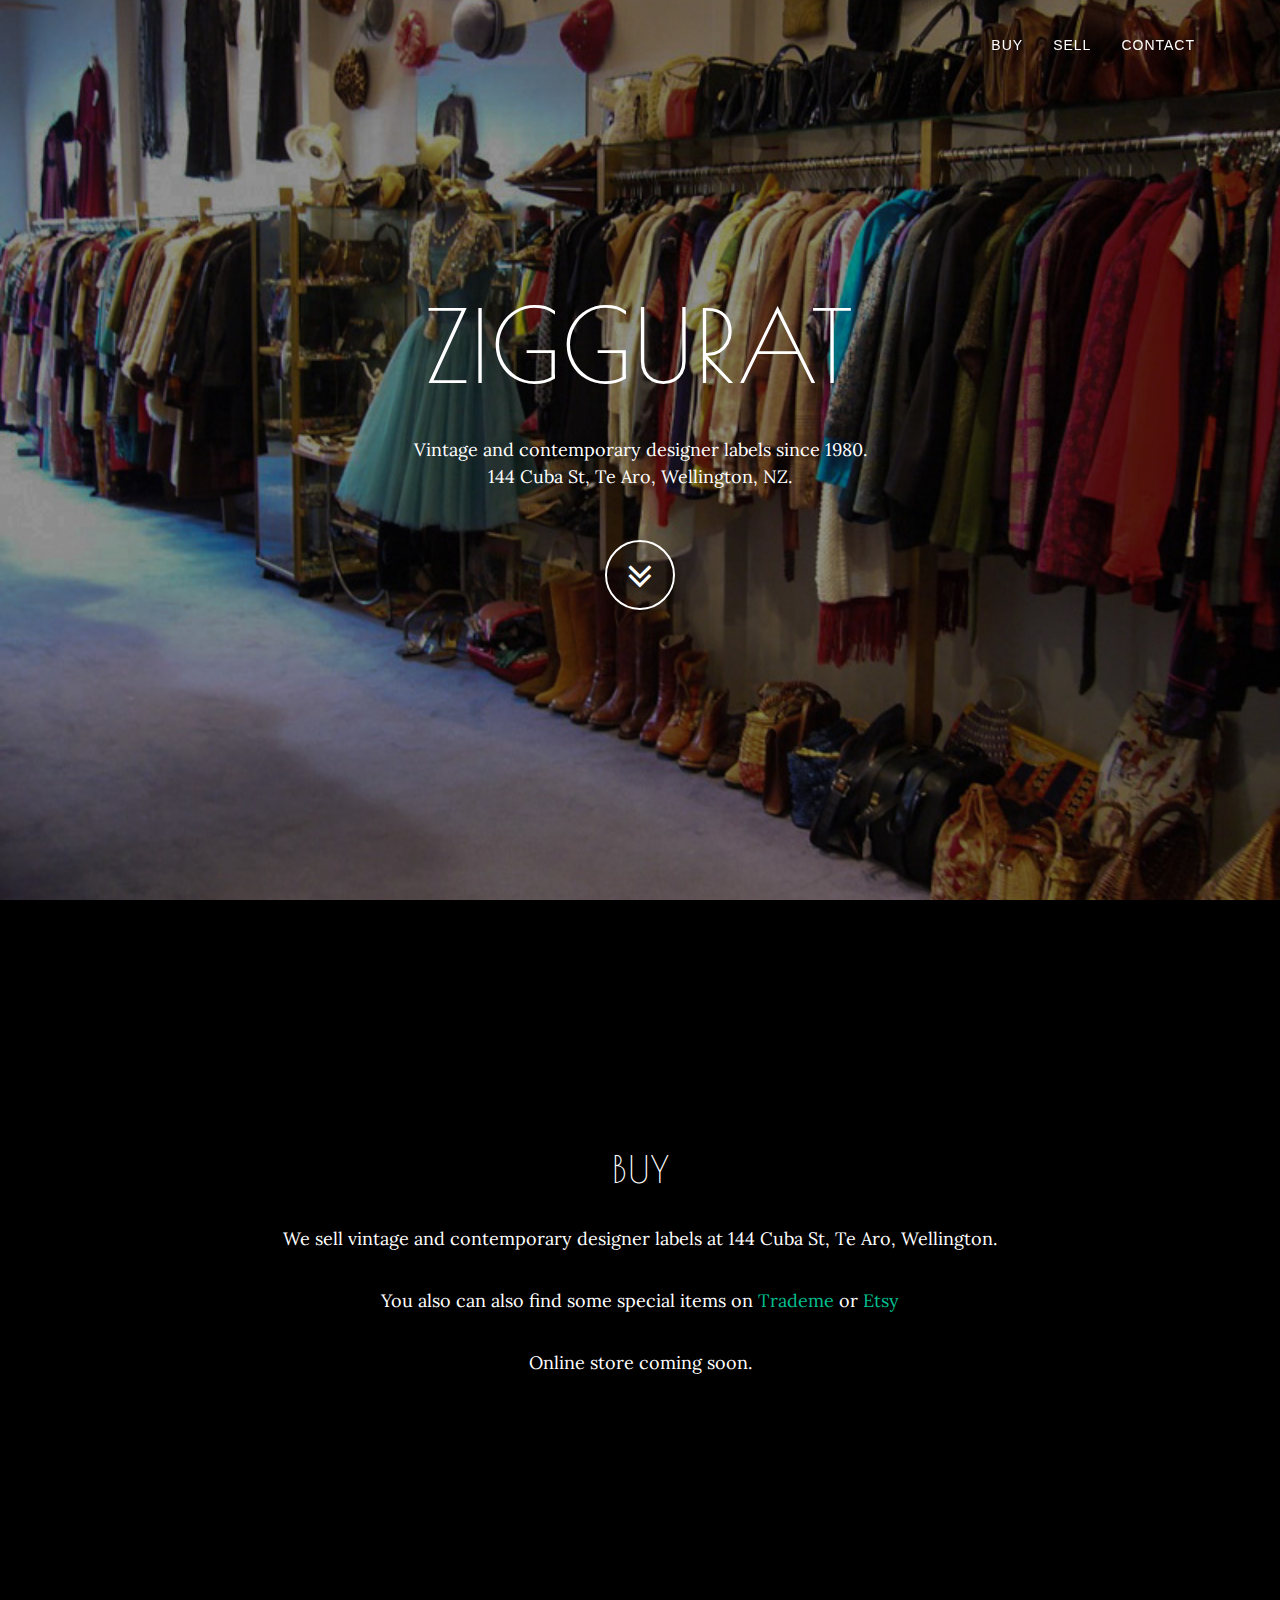
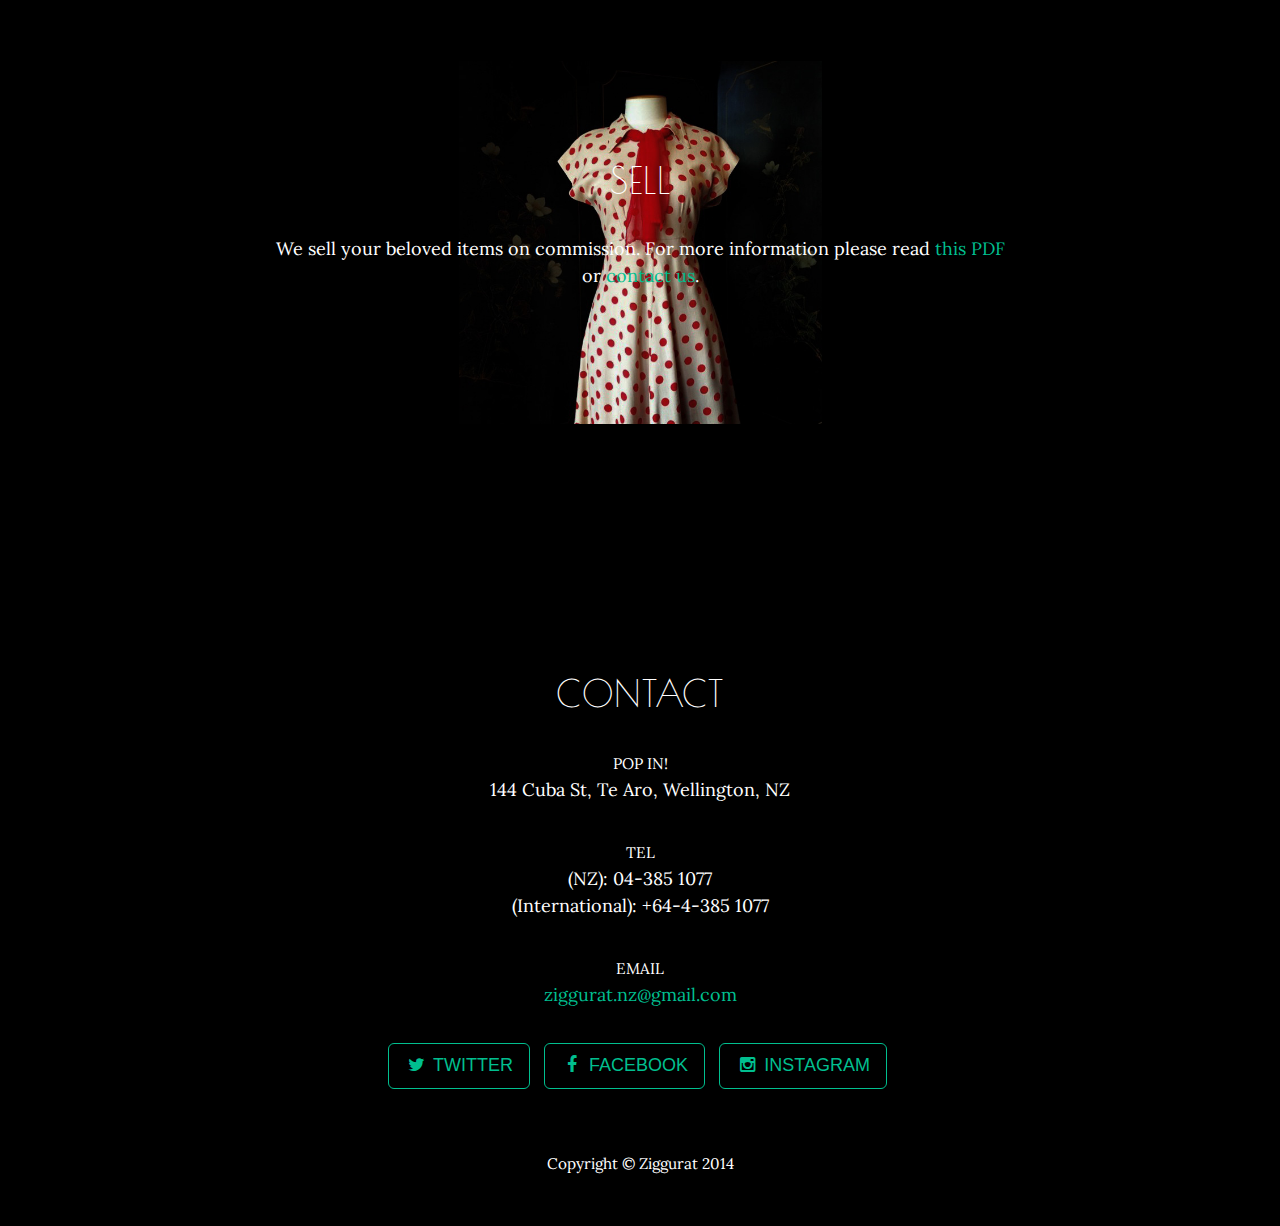
<file: index.html>
<!DOCTYPE html>
<html lang="en">

<head>

    <meta charset="utf-8">
    <meta http-equiv="X-UA-Compatible" content="IE=edge">
    <meta name="viewport" content="width=device-width, initial-scale=1">
    <meta name="description" content="">
    <meta name="author" content="">

    <title>Ziggurat</title>

    <!-- Bootstrap Core CSS -->
    <link href="css/bootstrap.min.css" rel="stylesheet">

    <!-- Custom CSS -->
    <link href="css/grayscale.css" rel="stylesheet">

    <!-- Custom Fonts -->
    <link href="font-awesome-4.1.0/css/font-awesome.min.css" rel="stylesheet" type="text/css">
    <link href="http://fonts.googleapis.com/css?family=Lora:400,700,400italic,700italic" rel="stylesheet" type="text/css">
    <!--<link href="http://fonts.googleapis.com/css?family=Montserrat:400,700" rel="stylesheet" type="text/css">-->
    <link href='http://fonts.googleapis.com/css?family=Poiret+One' rel='stylesheet' type='text/css'>

    <!-- HTML5 Shim and Respond.js IE8 support of HTML5 elements and media queries -->
    <!-- WARNING: Respond.js doesn't work if you view the page via file:// -->
    <!--[if lt IE 9]>
        <script src="https://oss.maxcdn.com/libs/html5shiv/3.7.0/html5shiv.js"></script>
        <script src="https://oss.maxcdn.com/libs/respond.js/1.4.2/respond.min.js"></script>
    <![endif]-->

</head>

<body id="page-top" data-spy="scroll" data-target=".navbar-fixed-top">

    <!-- Navigation -->
    <nav class="navbar navbar-custom navbar-fixed-top" role="navigation">
        <div class="container">
            <div class="navbar-header">
                <button type="button" class="navbar-toggle" data-toggle="collapse" data-target=".navbar-main-collapse">
                    <i class="fa fa-bars"></i>
                </button>
                <!--<a class="navbar-brand page-scroll" href="#page-top">
                    <i class="fa fa-play-circle"></i>  <span class="light">Start</span> Bootstrap
                </a>-->
            </div>

            <!-- Collect the nav links, forms, and other content for toggling -->
            <div class="collapse navbar-collapse navbar-right navbar-main-collapse">
                <ul class="nav navbar-nav">
                    <!-- Hidden li included to remove active class from about link when scrolled up past about section -->
                    <li class="hidden">
                        <a href="#page-top"></a>
                    </li>
                    <li>
                        <a class="page-scroll" href="#buy">Buy</a>
                    </li>
                    <li>
                        <a class="page-scroll" href="#sell">Sell</a>
                    </li>
                    <li>
                        <a class="page-scroll" href="#contact">Contact</a>
                    </li>
                </ul>
            </div>
            <!-- /.navbar-collapse -->
        </div>
        <!-- /.container -->
    </nav>

    <!-- Intro Header -->
    <header class="intro">
        <div class="intro-body">
            <div class="container">
                <div class="row">
                    <div class="col-md-8 col-md-offset-2">
                        <!--<h1>Ziggurat</h1>-->
                        <h1 class="brand-heading">Ziggurat</h1>
                        <p>Vintage and contemporary designer labels since 1980.<br />144 Cuba St, Te Aro, Wellington, NZ.</p>
                        <a href="#buy" class="btn btn-circle page-scroll">
                            <i class="fa fa-angle-double-down animated"></i>
                        </a>
                    </div>
                </div>
            </div>
        </div>
    </header>

    <!-- About Section -->
    <section id="buy" class="container content-section text-center">
        <div class="row">
            <div class="col-lg-8 col-lg-offset-2">
                <h1>Buy</h1>
                <p>We sell vintage and contemporary designer labels at 144 Cuba St, Te Aro, Wellington.</p>
                <p>You also can also find some special items on <a href="http://www.trademe.co.nz/Members/Listings.aspx?member=5146699" target="_blank">Trademe</a> or <a href="https://www.etsy.com/nz/shop/ZigguratShop" target="_blank">Etsy</a></p>
                <p>Online store coming soon.</p>
            </div>
        </div>
    </section>

    <!-- Download Section -->
    <section id="sell" class="content-section text-center">
        <div class="download-section">
            <div class="container">
                <div class="col-lg-8 col-lg-offset-2">
                    <h1>Sell</h1>
                    <p>We sell your beloved items on commission. For more information please read <a target="_blank" href="http://zigguratshop.co.nz/downloads/CustomerInfo.pdf">this PDF</a> or <a class="page-scroll" href="#contact">contact us</a>.</p>
                   <!--<a href="http://startbootstrap.com/template-overviews/grayscale/" class="btn btn-default btn-lg">Visit Download Page</a>-->
                </div>
            </div>
        </div>
    </section>

    <!-- Contact Section -->
    <section id="contact" class="container content-section text-center">
        <div class="row">
            <div class="col-lg-8 col-lg-offset-2">
                <h1>Contact</h1>
                <p><small>POP IN!</small><br />144 Cuba St, Te Aro, Wellington, NZ</p>
                <p><small>TEL</small>
                <br/>(NZ): 04-385 1077<br />(International): +64-4-385 1077</p>
                <p><small>EMAIL</small><br /><a href="mailto:ziggurat.nz@gmail.com">ziggurat.nz@gmail.com</a>
                </p>
                <ul class="list-inline banner-social-buttons">
                    <li>
                        <a href="https://twitter.com/ziggurat_shop" class="btn btn-default btn-lg"><i class="fa fa-twitter fa-fw"></i> <span class="network-name">Twitter</span></a>
                    </li>
                    <li>
                        <a href="https://facebook.com/zigguratfashionemporium" class="btn btn-default btn-lg"><i class="fa fa-facebook fa-fw"></i> <span class="network-name">Facebook</span></a>
                    </li>
                    <!--<li>
                        <a href="https://pinterest.com/zigguratshop" class="btn btn-default btn-lg"><i class="fa fa-pinterest fa-fw"></i> <span class="network-name">Pinterest</span></a>
                    </li>-->
                    <li>
                        <a href="https://instagram.com/ziggurat_shop" class="btn btn-default btn-lg"><i class="fa fa-instagram fa-fw"></i> <span class="network-name">Instagram</span></a>
                    </li>
                    <!--<li>
                        <a href="https://plus.google.com/+Startbootstrap/posts" class="btn btn-default btn-lg"><i class="fa fa-google-plus fa-fw"></i> <span class="network-name">Google+</span></a>
                    </li>-->
                </ul>
            </div>
        </div>
    </section>

    <!-- Map Section -->
    <!--<div id="map"></div>-->

    <!-- Footer -->
    <footer>
        <div class="container text-center">
            <p><small>Copyright &copy; Ziggurat 2014</small></p>
        </div>
    </footer>

    <!-- jQuery Version 1.11.0 -->
    <script src="js/jquery-1.11.0.js"></script>

    <!-- Bootstrap Core JavaScript -->
    <script src="js/bootstrap.min.js"></script>

    <!-- Plugin JavaScript -->
    <script src="js/jquery.easing.min.js"></script>

    <!-- Custom Theme JavaScript -->
    <script src="js/grayscale.js"></script>

</body>

</html>
</file>
<file: css/grayscale.css>
body {
  width: 100%;
  height: 100%;
  font-family: "Lora", "Helvetica Neue", Helvetica, Arial, sans-serif;
  color: #ffffff;
  background-color: #000000;
}
html {
  width: 100%;
  height: 100%;
}
h1,
h2,
h3,
h4,
h5,
h6 {
  margin: 0 0 35px;
  text-transform: uppercase;
  font-family: "Poiret One", "Montserrat", "Helvetica Neue", Helvetica, Arial, sans-serif;
  font-weight: 400;
  letter-spacing: 1px;
  -webkit-font-smoothing: antialias;
}
p {
  margin: 0 0 25px;
  font-size: 16px;
  line-height: 1.5;
}
@media (min-width: 767px) {
  p {
    margin: 0 0 35px;
    font-size: 18px;
  }
}
a {
  color: #01bf8f;
  -webkit-transition: all 0.2s ease-in-out;
  -moz-transition: all 0.2s ease-in-out;
  transition: all 0.2s ease-in-out;
}
a:hover,
a:focus {
  text-decoration: none;
  color: #005a43;
}
.light {
  font-weight: 400;
}
.navbar-custom {
  margin-bottom: 0;
  border-bottom: 1px solid rgba(255, 255, 255, 0.3);
  text-transform: uppercase;
  font-family: "Montserrat", "Helvetica Neue", Helvetica, Arial, sans-serif;
  background-color: #000000;
}
.navbar-custom .navbar-brand {
  font-weight: 700;
}
.navbar-custom .navbar-brand:focus {
  outline: none;
}
.navbar-custom .navbar-brand .navbar-toggle {
  padding: 4px 6px;
  font-size: 16px;
  color: #ffffff;
}
.navbar-custom .navbar-brand .navbar-toggle:focus,
.navbar-custom .navbar-brand .navbar-toggle:active {
  outline: none;
}
.navbar-custom a {
  color: #ffffff;
}
.navbar-custom .nav li.active {
  outline: nonte;
  background-color: rgba(255, 255, 255, 0.3);
}
.navbar-custom .nav li a {
  -webkit-transition: background 0.3s ease-in-out;
  -moz-transition: background 0.3s ease-in-out;
  transition: background 0.3s ease-in-out;
}
.navbar-custom .nav li a:hover,
.navbar-custom .nav li a:focus,
.navbar-custom .nav li a.active {
  outline: none;
  background-color: rgba(255, 255, 255, 0.3);
}
@media (min-width: 767px) {
  .navbar {
    padding: 20px 0;
    border-bottom: none;
    letter-spacing: 1px;
    background: transparent;
    -webkit-transition: background 0.5s ease-in-out, padding 0.5s ease-in-out;
    -moz-transition: background 0.5s ease-in-out, padding 0.5s ease-in-out;
    transition: background 0.5s ease-in-out, padding 0.5s ease-in-out;
  }
  .top-nav-collapse {
    padding: 0;
    background-color: #000000;
  }
  .navbar-custom.top-nav-collapse {
    border-bottom: 1px solid rgba(255, 255, 255, 0.3);
  }
}
.intro {
  display: table;
  width: 100%;
  height: auto;
  padding: 100px 0;
  text-align: center;
  color: #ffffff;
  background: url(../img/intro-bg.jpg) no-repeat bottom center scroll;
  background-color: #000000;
  -webkit-background-size: cover;
  -moz-background-size: cover;
  background-size: cover;
  -o-background-size: cover;
}
.intro .intro-body {
  display: table-cell;
  vertical-align: middle;
}
.intro .intro-body .brand-heading {
  font-size: 64px;
  font-family: "Poiret One", "Helvetica Neue", Helvetica, Arial, sans-serif;
}
.intro .intro-body .intro-text {
  font-size: 18px;
}
@media (min-width: 767px) {
  .intro {
    height: 100%;
    padding: 0;
  }
  .intro .intro-body .brand-heading {
    font-size: 100px;
  }
  .intro .intro-body .intro-text {
    font-size: 25px;
  }
}
.btn-circle {
  width: 70px;
  height: 70px;
  margin-top: 15px;
  padding: 7px 16px;
  border: 2px solid #ffffff;
  border-radius: 35px;
  font-size: 40px;
  color: #ffffff;
  background: transparent;
  -webkit-transition: background 0.3s ease-in-out;
  -moz-transition: background 0.3s ease-in-out;
  transition: background 0.3s ease-in-out;
}
.btn-circle:hover,
.btn-circle:focus {
  outline: none;
  color: #ffffff;
  background: rgba(255, 255, 255, 0.1);
}
.btn-circle i.animated {
  -webkit-transition-property: -webkit-transform;
  -webkit-transition-duration: 1s;
  -moz-transition-property: -moz-transform;
  -moz-transition-duration: 1s;
}
.btn-circle:hover i.animated {
  -webkit-animation-name: pulse;
  -moz-animation-name: pulse;
  -webkit-animation-duration: 1.5s;
  -moz-animation-duration: 1.5s;
  -webkit-animation-iteration-count: infinite;
  -moz-animation-iteration-count: infinite;
  -webkit-animation-timing-function: linear;
  -moz-animation-timing-function: linear;
}
@-webkit-keyframes pulse {
  0 {
    -webkit-transform: scale(1);
    transform: scale(1);
  }
  50% {
    -webkit-transform: scale(1.2);
    transform: scale(1.2);
  }
  100% {
    -webkit-transform: scale(1);
    transform: scale(1);
  }
}
@-moz-keyframes pulse {
  0 {
    -moz-transform: scale(1);
    transform: scale(1);
  }
  50% {
    -moz-transform: scale(1.2);
    transform: scale(1.2);
  }
  100% {
    -moz-transform: scale(1);
    transform: scale(1);
  }
}
.content-section {
  padding-top: 100px;
}
.download-section {
  width: 100%;
  padding: 150px 0;
  color: #ffffff;
  background: url(../img/downloads-bg.jpg) no-repeat center center scroll;
  background-color: #000000;
  -webkit-background-size: contain;
  -moz-background-size: contain;
  background-size: contain;
  -o-background-size: contain;
}
#map {
  width: 100%;
  height: 200px;
  margin-top: 100px;
}
@media (min-width: 767px) {
  .content-section {
    padding-top: 250px;
  }
  .download-section {
    padding: 100px 0;
  }
  #map {
    height: 400px;
    margin-top: 250px;
  }
}
.btn {
  text-transform: uppercase;
  font-family: "Montserrat", "Helvetica Neue", Helvetica, Arial, sans-serif;
  font-weight: 400;
  -webkit-transition: all 0.3s ease-in-out;
  -moz-transition: all 0.3s ease-in-out;
  transition: all 0.3s ease-in-out;
}
.btn-default {
  border: 1px solid #01bf8f;
  color: #01bf8f;
  background-color: transparent;
}
.btn-default:hover,
.btn-default:focus {
  border: 1px solid #01bf8f;
  outline: none;
  color: #000000;
  background-color: #01bf8f;
}
ul.banner-social-buttons {
  margin-top: 0;
}
@media (max-width: 1199px) {
  ul.banner-social-buttons {
    margin-top: 15px;
  }
}
@media (max-width: 767px) {
  ul.banner-social-buttons li {
    display: block;
    margin-bottom: 20px;
    padding: 0;
  }
  ul.banner-social-buttons li:last-child {
    margin-bottom: 0;
  }
}
footer {
  padding: 50px 0;
}
footer p {
  margin: 0;
}
::-moz-selection {
  text-shadow: none;
  background: #fcfcfc;
  background: rgba(255, 255, 255, 0.2);
}
::selection {
  text-shadow: none;
  background: #fcfcfc;
  background: rgba(255, 255, 255, 0.2);
}
img::selection {
  background: transparent;
}
img::-moz-selection {
  background: transparent;
}
body {
  webkit-tap-highlight-color: rgba(255, 255, 255, 0.2);
}
</file>
